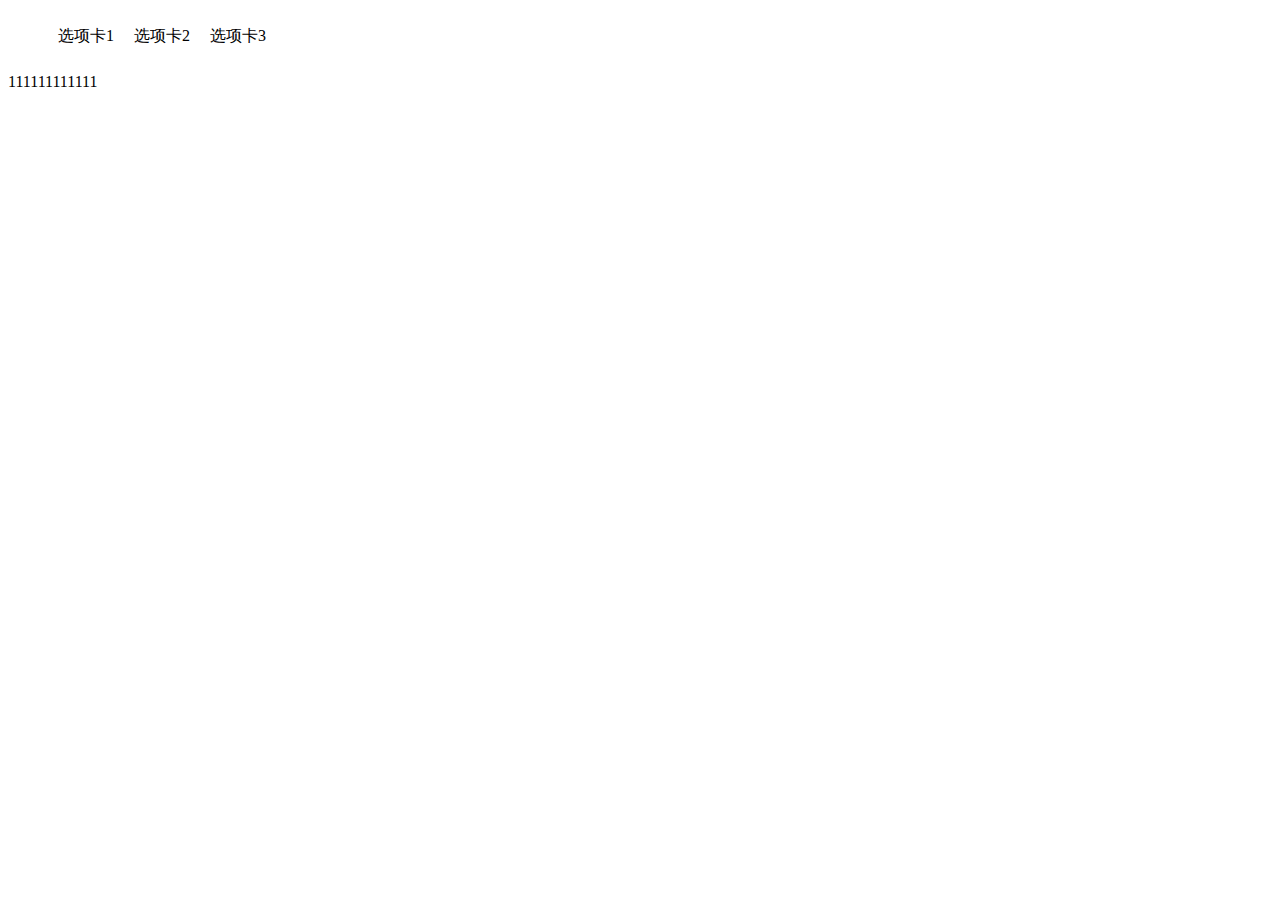
<file: myProject/demo/tab/index.html>
<!DOCTYPE html>
<html>

	<head>
		<meta charset="UTF-8">
		<title></title>
		<style>
			.tab .select {
				display: block;
			}
			
			.tab div {
				display: none;
			}
			
			.tab ul {
				list-style: none;
			}
			
			.tab ul li {
				float: left;
				margin: 10px;
				cursor: pointer;
			}
			.clearfix:after {
				content: ".";
				display: block;
				height: 0;
				clear: both;
				visibility: hidden;
			}
		</style>
	</head>

	<body>
		<div class="tab"  id="tab1">
			<ul class="clearfix">
				<li>选项卡1</li>
				<li>选项卡2</li>
				<li>选项卡3</li>
			</ul>
			<div class="select">
				<div></div>
				111111111111
			</div>
			<div>
				22222
			</div>
			<div>
				3333333333
			</div>
		</div>
		<script src="js/utils.js"></script>
		<script src="js/tab.js"></script>
	</body>

</html>
</file>
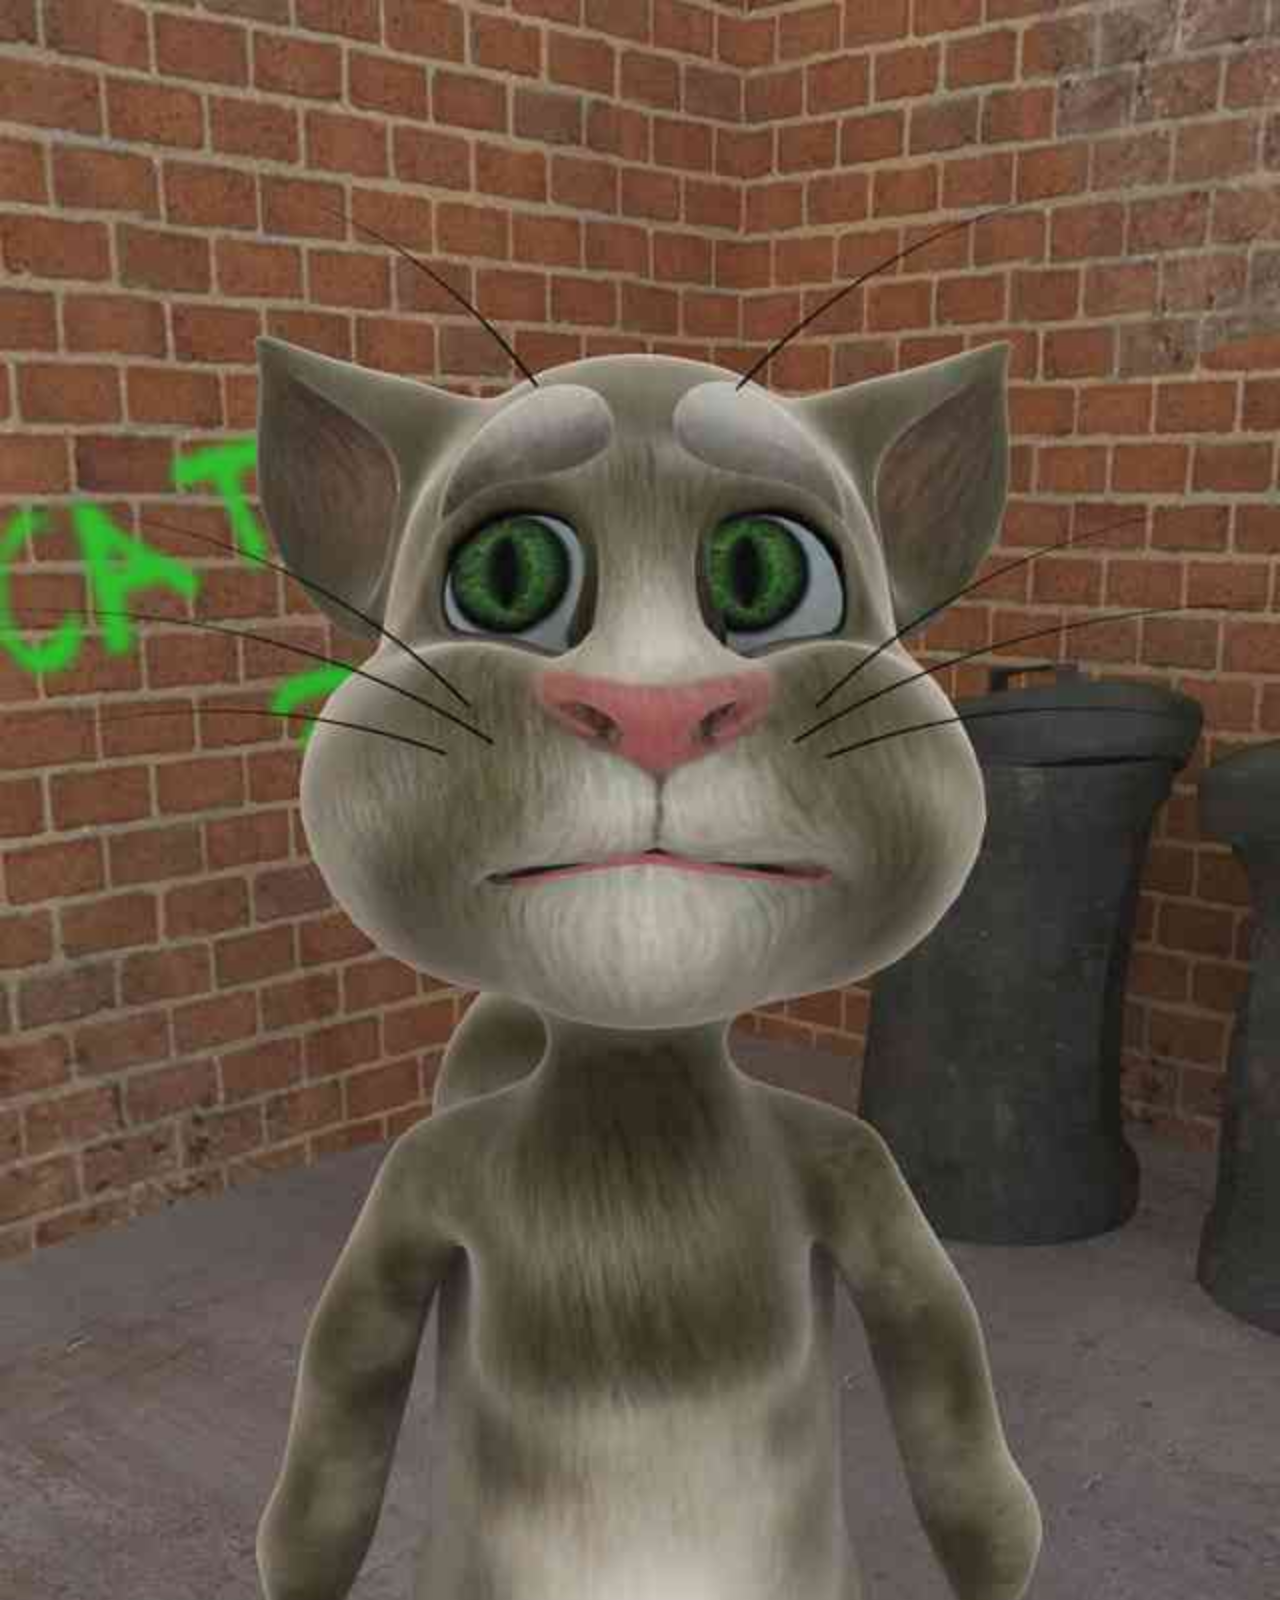
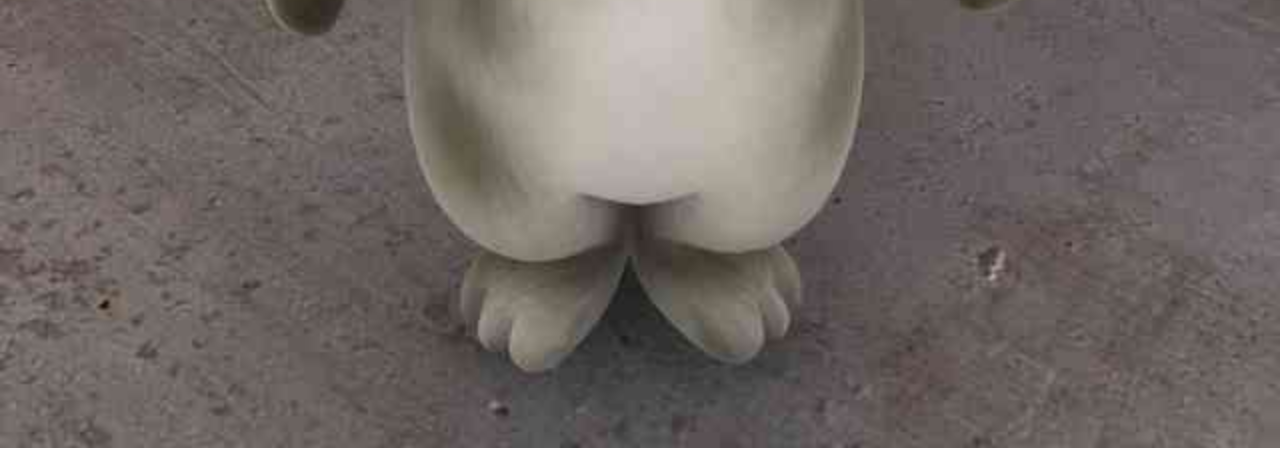
<file: myProject/demo/Tomcat/index.html>
<!DOCTYPE html>
<html>

	<head>
		<meta charset="utf-8" />
		<title></title>
		<script>
			window.onload = function() {
				var timer = null;

				function startAnimation(count, name) {
					clearInterval(timer);
					var cat = document.getElementById("cat");
					var num = 0;
					/*var arr = ["angry", "cymbal", "drink", "eat", "fart", "footLeft", "footRight", "knockout", "pie", "scatch", "stomach"];*/
					timer = setInterval(function() {
						if(++num <= count) {
							if(num < 10) {
								num = "0" + num;

							}
							cat.src = "img/Animations/" + name + "/" + name + "_" + num + ".jpg";
						}else{
							clearInterval(timer);	
						}

					}, 100);
					 
				}
				var eat = document.getElementById("eat");
				var stomach = document.getElementById("stomach");
				var scratch = document.getElementById("scratch");
				var footLeft = document.getElementById("footLeft");
				var footRight = document.getElementById("footRight");
				var fart = document.getElementById("fart");
				var drink = document.getElementById("drink");
				var pie = document.getElementById("pie");
				eat.onclick = function() {
					startAnimation(39, "eat");

				}
				stomach.onclick = function() {
					startAnimation(33, "stomach");

				}
				scratch.onclick = function() {
					startAnimation(55, "scratch");

				}
				footLeft.onclick = function() {
					startAnimation(29, "footLeft");

				}
				footRight.onclick = function() {
					startAnimation(29, "footRight");

				}
				fart.onclick = function() {
					startAnimation(27, "fart");

				}
				knockout.onclick = function() {
					startAnimation(80, "knockout");

				}
				angry.onclick = function() {
					startAnimation(25, "angry");

				}
				drink.onclick = function() {
					startAnimation(80, "drink");

				}
				pie.onclick = function() {
					startAnimation(23, "pie");

				}
				

			}
		</script>
		<style>
			* {
				/*初始化边距*/
				margin: 0px;
				padding: 0px;
			}
			
			body {
				height: 100%;
				width: 100%;
			}
			
			#cat {
				width: 100%;
				height: 100%;
			}
			
			#eat {
				width: 200px;
				height: 100px;
				position: absolute;
				top: 620px;
				left: 400px;

			}
			
			#stomach {
				width: 200px;
				height: 200px;
				position: absolute;
				top: 1150px;
				left: 400px;
		
			}
			#scratch{
				width: 80px;
				height: 150px;
				position: absolute;
				top: 1100px;
				left: 200px;
				
			}
			div:hover{
				cursor: pointer;
			}
			#footLeft{
				width: 100px;
				height: 80px;
				position: absolute;
				top: 1423px;
				left: 362px;
				
			}
			#footRight{
				width: 100px;
				height: 80px;
				position: absolute;
				top: 1423px;
				left: 500px;
				
			}
			#fart{
				width: 130px;
				height: 80px;
				position: absolute;
				top: 510px;
				left: 440px;
				
			}
			#knockout{
				width: 80px;
				height: 80px;
				position: absolute;
				top: 850px;
				left: 620px;
				
			}
			#angry{
				width: 100px;
				height: 100px;
				position: absolute;
				top: 570px;
				left: 620px;
				
				
			}
			#drink{
				width: 100px;
				height: 100px;
				position: absolute;
				top: 570px;
				left: 260px;
				
			}
			#pie{
				width: 100px;
				height: 100px;
				position: absolute;
				top: 390px;
				left: 330px;
				
				
			}
		</style>
	</head>

	<body>

		<img id="cat" src="img/Animations/angry/angry_03.jpg" />
		<div id="eat">

		</div>
		<div id="drink">

		</div>
		<div id="stomach">

		</div>
		<div id="scratch">

		</div>
		<div id="footLeft">

		</div>
		<div id="footRight">

		</div>
		<div id="fart">

		</div>
		<div id="knockout">

		</div>
		<div id="angry">

		</div>
		<div id="pie">

		</div>


	</body>

</html>
</file>
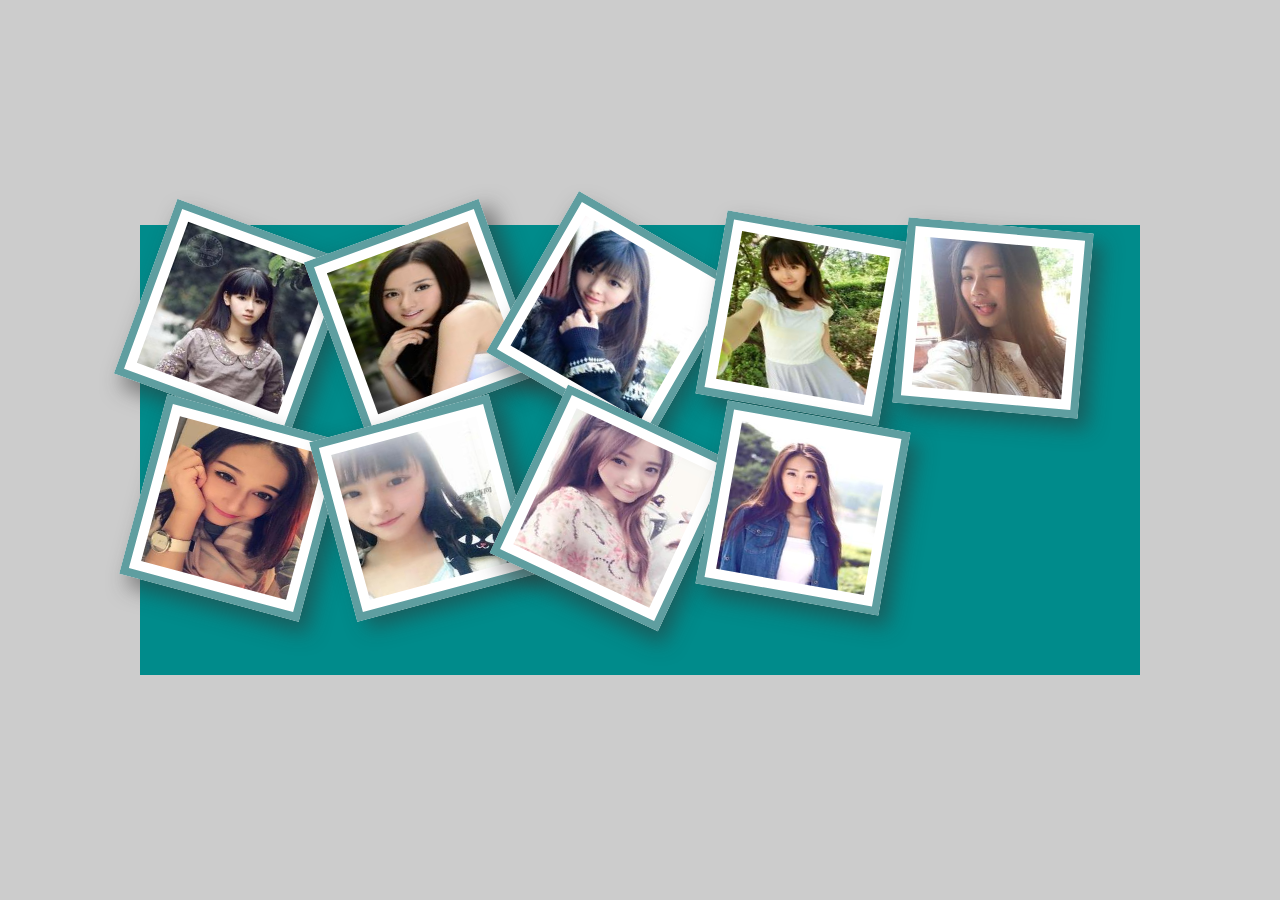
<file: myProject/demo/css3/album/index.html>
<!DOCTYPE html>
<html>
	<head>
		<meta charset="utf-8" />
		<title>相册</title>
		<link rel="stylesheet" href="css/style.css" />
	</head>
	<body>
		<div class="box">
			
			<img src="img/1.jpg" alt=""  class="pic pic1"/>
			<img src="img/2.jpg" alt="" class="pic pic2"/>
			<img src="img/3.jpg" alt="" class="pic pic3"/>
			<img src="img/4.jpg" alt="" class="pic pic4"/>
			<img src="img/5.jpg" alt="" class="pic pic5"/>
			<img src="img/6.jpg" alt="" class="pic pic6"/>
			<img src="img/7.jpg" alt="" class="pic pic7"/>
			<img src="img/8.jpg" alt="" class="pic pic8"/>
			<img src="img/9.jpg" alt="" class="pic pic9"/>
		</div>
	</body>
</html>
</file>
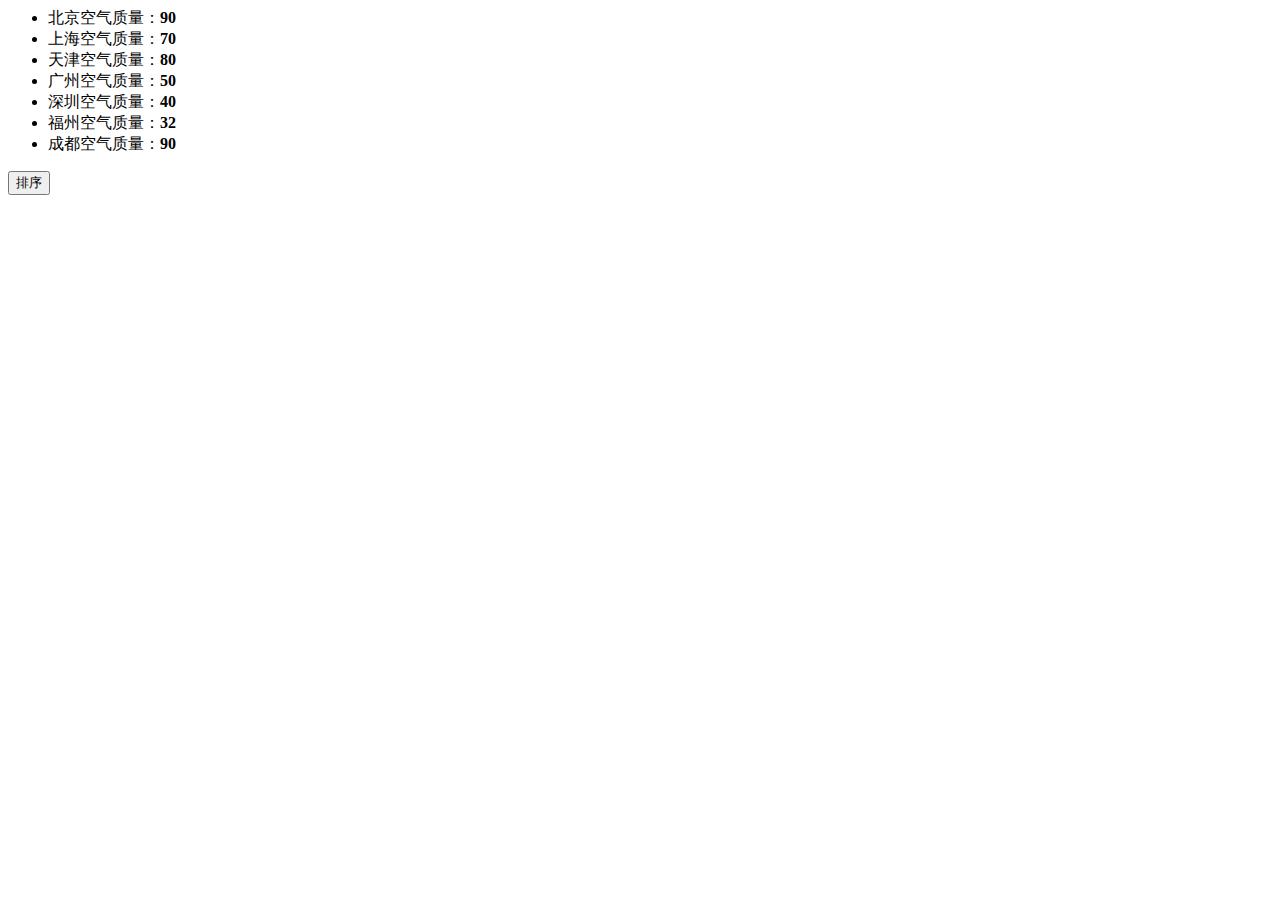
<file: myProject/IFE/binbin/task3/index.html>
<!DOCTYPE>
<html>

	<head>
		<meta charset="utf-8">
		<title>IFE JavaScript Task 01</title>
	</head>

	<body>

		<ul id="source">
			<li>北京空气质量：<b>90</b></li>
			<li>上海空气质量：<b>70</b></li>
			<li>天津空气质量：<b>80</b></li>
			<li>广州空气质量：<b>50</b></li>
			<li>深圳空气质量：<b>40</b></li>
			<li>福州空气质量：<b>32</b></li>
			<li>成都空气质量：<b>90</b></li>
		</ul>

		<ul id="resort">
			<!-- 
    <li>第一名：北京空气质量：<b>90</b></li>
    <li>第二名：北京空气质量：<b>90</b></li>
    <li>第三名：北京空气质量：<b>90</b></li>
     -->

		</ul>

		<button id="sort-btn">排序</button>

		<script type="text/javascript">
			window.onload = function() {
				/**
				 * getData方法
				 * 读取id为source的列表，获取其中城市名字及城市对应的空气质量
				 * 返回一个数组，格式见函数中示例
				 */
				var data=[];
				function getData() {
					/*
					coding here
					*/

					/*
					data = [
					  ["北京", 90],
					  ["北京", 90]
					  ……
					]
					*/
					var oLis = document.getElementById("source").children;
					var subData=[];
					for (var i=0;i<oLis.length;i++) {
						var curLi=oLis[i];
						var text=curLi.innerText;
						subData=[text.substr(0,2),text.substr(-2,2)];
						data.push(subData);
						
					}
					return data;

				}

				/**
				 * sortAqiData
				 * 按空气质量对data进行从小到大的排序
				 * 返回一个排序后的数组
				 */
				function sortAqiData(data) {
			       data.sort(function(a,b){
			       	return a[1]-b[1];
			       });
			       return data;

				}
				 
				

				/**
				 * render
				 * 将排好序的城市及空气质量指数，输出显示到id位resort的列表中
				 * 格式见ul中的注释的部分
				 */
				function render(data) {
					var resort=document.getElementById("resort");
					var str="";
					for (var i=0;i<data.length;i++) {		
						str+="<li>第"+(i+1)+"名："+data[i][0]+"空气质量：<b>"+data[i][1]+"</b></li>";
					}
					resort.innerHTML=str;

				}

				function btnHandle() {
					var aqiData = getData();
					aqiData = sortAqiData(aqiData);
					render(aqiData);
				}

				function init() {

					// 在这下面给sort-btn绑定一个点击事件，点击时触发btnHandle函数
					var sortBtn=document.getElementById("sort-btn");
					sortBtn.onclick=function(){
						btnHandle();
					}

				}

				init();

			};
		</script>
	</body>

</html>
</file>
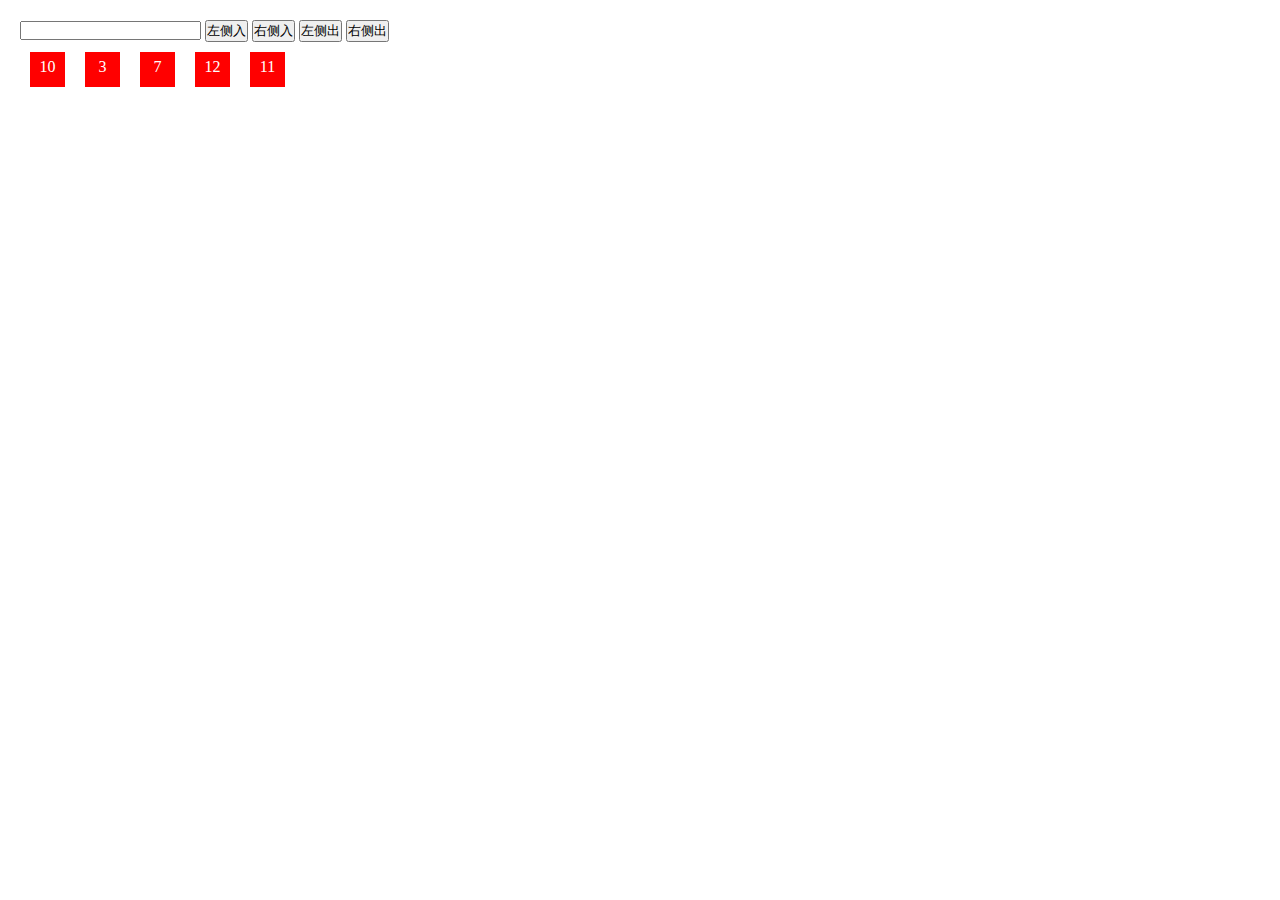
<file: myProject/IFE/binbin/task4/index.html>
<!DOCTYPE html>
<html>

	<head>
		<meta charset="UTF-8">
		<title></title>
		<style>
			* {
				margin: 0;
				padding: 0;
			}
			
			ul>li {
				width: 35px;
				height: 35px;
				background: #FF0000;
				color: #FFFFFF;
				line-height: 30px;
				text-align: center;
				list-style: none;
				float: left;
				margin: 10px;
			}
			
			#box {
				margin: 20px;
			}
		</style>
	</head>

	<body>
		<div id="box">
			<div class="btnGroup">
				<input type="text" id="text" />
				<input id="left-in" value="左侧入" type="button" />
				<input id="right-in" value="右侧入" type="button" />
				<input id="left-out" value="左侧出" type="button" />
				<input id="right-out" value="右侧出" type="button" />
			</div>
			<ul id="ul">
				<li>10</li>
				<li>3</li>
				<li>7</li>
				<li>12</li>
				<li>11</li>
			</ul>
		</div>
		<script>
			window.onload = function() {
				var leftIn = document.getElementById("left-in"),
					leftOut = document.getElementById("left-out"),
					rightIn = document.getElementById("right-in"),
					rightOut = document.getElementById("right-out");
				var oUl=document.getElementById("ul");
				var inputText = document.getElementById("text");
				var textValue = null;
				function prepend(newEle,container){
					var first=container.firstChild;
				    container.insertBefore(newEle,first);
				}
				leftIn.onclick = function() {
					textValue = inputText.value;
					var oLi = document.createElement("li");
					oLi.innerHTML = textValue;
					prepend(oLi,oUl);
				};
				leftOut.onclick=function(){
					var first=oUl.firstElementChild;
					oUl.removeChild(first);
					alert(first.innerText);
					
				};
				rightOut.onclick=function(){
					var last=oUl.lastElementChild;
					oUl.removeChild(last);
					alert(last.innerText);
					
				};
				rightIn.onclick = function() {
					textValue = inputText.value;
					var oLi = document.createElement("li");
					oLi.innerHTML = textValue;
					oUl.appendChild(oLi);
				};
			};
		</script>
	</body>

</html>
</file>
<file: myProject/demo/css3/album/css/style.css>
.pic{
	width: 150px;
	height: 150px;
	background: white;
	border:8px solid cadetblue;
	transition:all 0.5s;
	padding: 10px;
	box-shadow: 10px 10px 20px rgba(50,50,50,0.5);

}

body{
	background: #cccccc;
}
.box{
	width: 1000px;
	height: 450px;
	background: darkcyan;
	margin:auto;
	position: absolute;
	top:10px;
	left: 10px;
	right:10px;
	bottom:10px;
	

}
.pic:hover{
	transform: rotate(0) scale(1.2);
	position: relative;/*要想增加层级，必须增加定位属性*/
	z-index: 100;
}
.pic1{
		transform: rotate(20deg);
}
.pic2{
		transform: rotate(-20deg);
}
.pic3{
		transform: rotate(30deg);
}
.pic4{
		transform: rotate(10deg);
}
.pic5{
		transform: rotate(5deg);
}
.pic6{
		transform: rotate(15deg);
}
.pic7{
		transform: rotate(-15deg);
}
.pic8{
		transform: rotate(25deg);
}
.pic9{
		transform: rotate(10deg);
}
</file>
